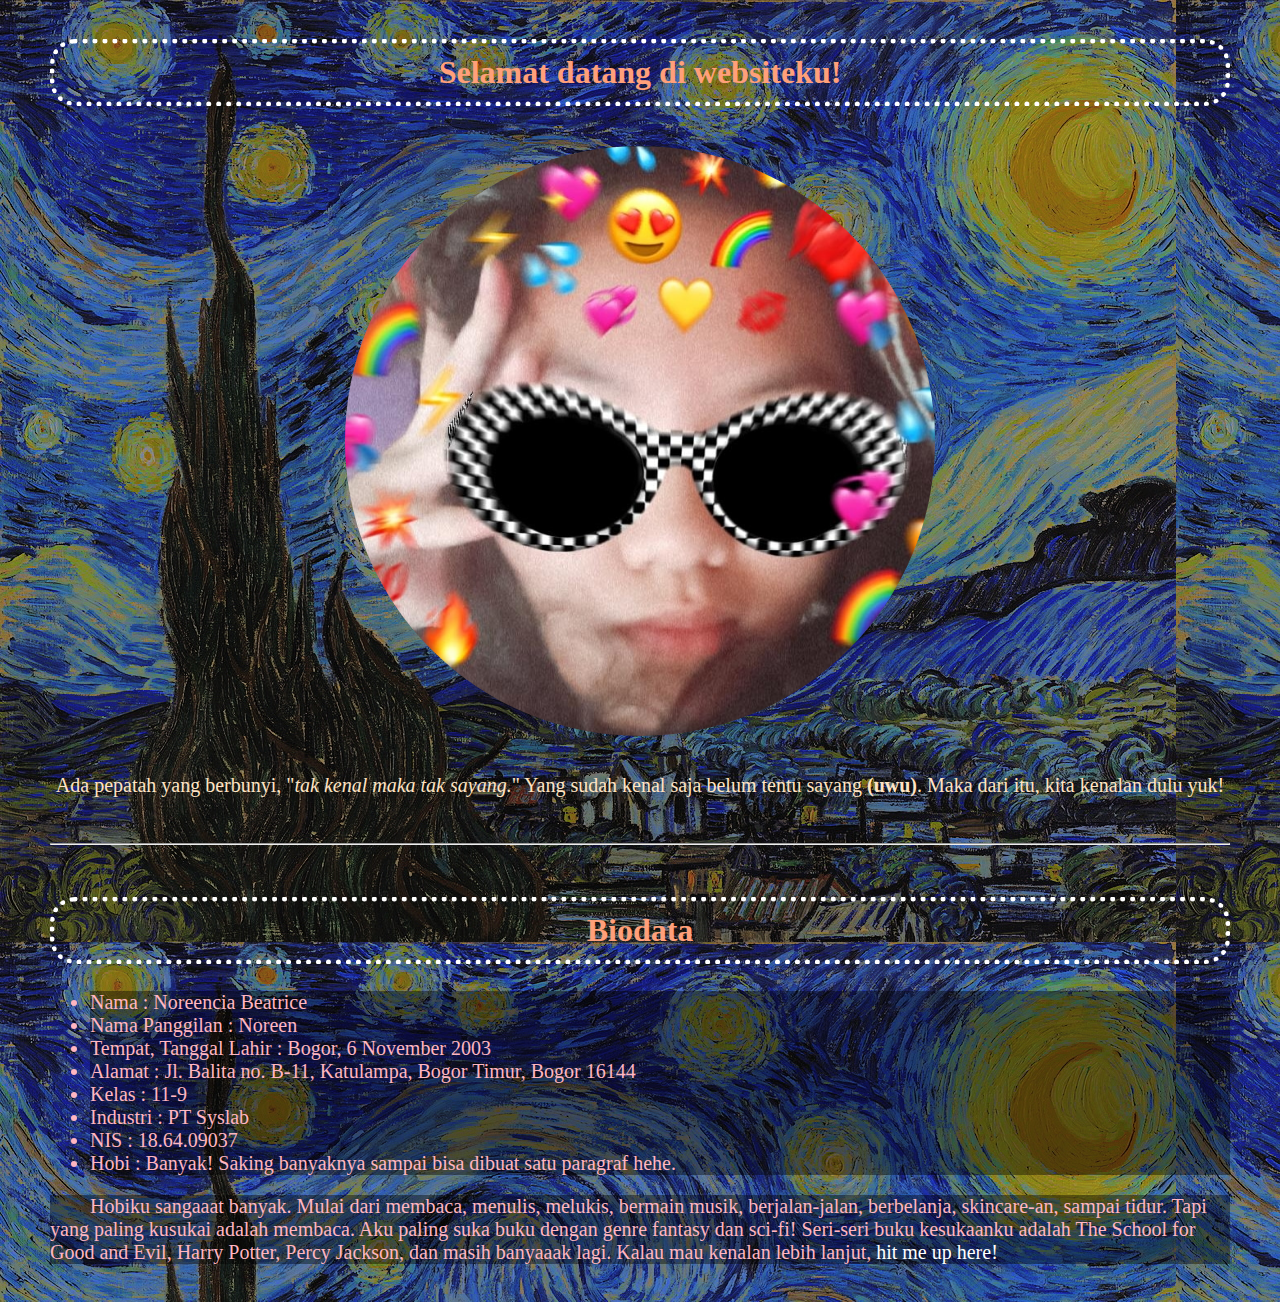
<file: index.html>
<!DOCTYPE html>
<html>

<head>
<title> Biodata Noreen </title>
<link rel="stylesheet" href="style.css">
</head>

<body>
<h1> Selamat datang di websiteku! </h1>

<br>
<img src="noreen stress.jpg" alt="This is a photo of me" class="center rounded-corners" width=50% height=50%>
<br>

<p> Ada pepatah yang berbunyi,
	"<em>tak kenal maka tak sayang.</em>"
	Yang sudah kenal saja belum tentu sayang <b>(uwu)</b>. Maka dari itu, kita kenalan dulu yuk! </p>

<br>
<hr>
<br>

<h2> Biodata </h2>
<ul>
	<li>Nama : Noreencia Beatrice</li>
	<li>Nama Panggilan : Noreen</li>
	<li>Tempat, Tanggal Lahir : Bogor, 6 November 2003</li>
	<li>Alamat : Jl. Balita no. B-11, Katulampa, Bogor Timur, Bogor 16144</li>
	<li>Kelas : 11-9</li>
	<li>Industri : PT Syslab</li>
	<li>NIS : 18.64.09037</li>
	<li>Hobi : Banyak! Saking banyaknya sampai bisa dibuat satu paragraf hehe.</li>
</ul>

<p class="p1"> Hobiku sangaaat banyak. Mulai dari membaca, menulis, melukis, bermain musik, berjalan-jalan, berbelanja, skincare-an, sampai tidur. Tapi yang paling kusukai adalah membaca. Aku paling suka buku dengan genre fantasy dan sci-fi! Seri-seri buku kesukaanku adalah The School for Good and Evil, Harry Potter, Percy Jackson, dan masih banyaaak lagi. Kalau mau kenalan lebih lanjut, 
	<a href="www.instagram.com/noreenciaa/" target="_blank"> hit me up here! </a></p>
</body>

</html>
</file>
<file: style.css>
body {
	background-image: url("starry night.jpg");
	margin-left: 40px;
	margin-right: 40px;
	padding: 10px;
}

img {
	color: white;
}

img.rounded-corners{
	border-radius: 50%;
}

img.center{
	display: block;
	margin-left: auto;
	margin-right: auto;
}

h1,h2 {
	color: lightsalmon;
	text-align: center;
	font-family: cursive;
	font-size: 200%;
	padding: 10px;
	border-style: dotted;
	border-color: white;
	border-width: thick;
	border-radius: 25px;
}

a{
	text-decoration: none;
	color: white;
}

li, .p1 {
	color: lightpink;
	font-size: 125%;
	background-color: rgba(0, 0, 0, 0.4);
	text-align: left;
}

.p1 {
	text-indent: 40px;
}

p {
	color: bisque;
	text-align: center;
	font-size: 125%;
}
</file>
